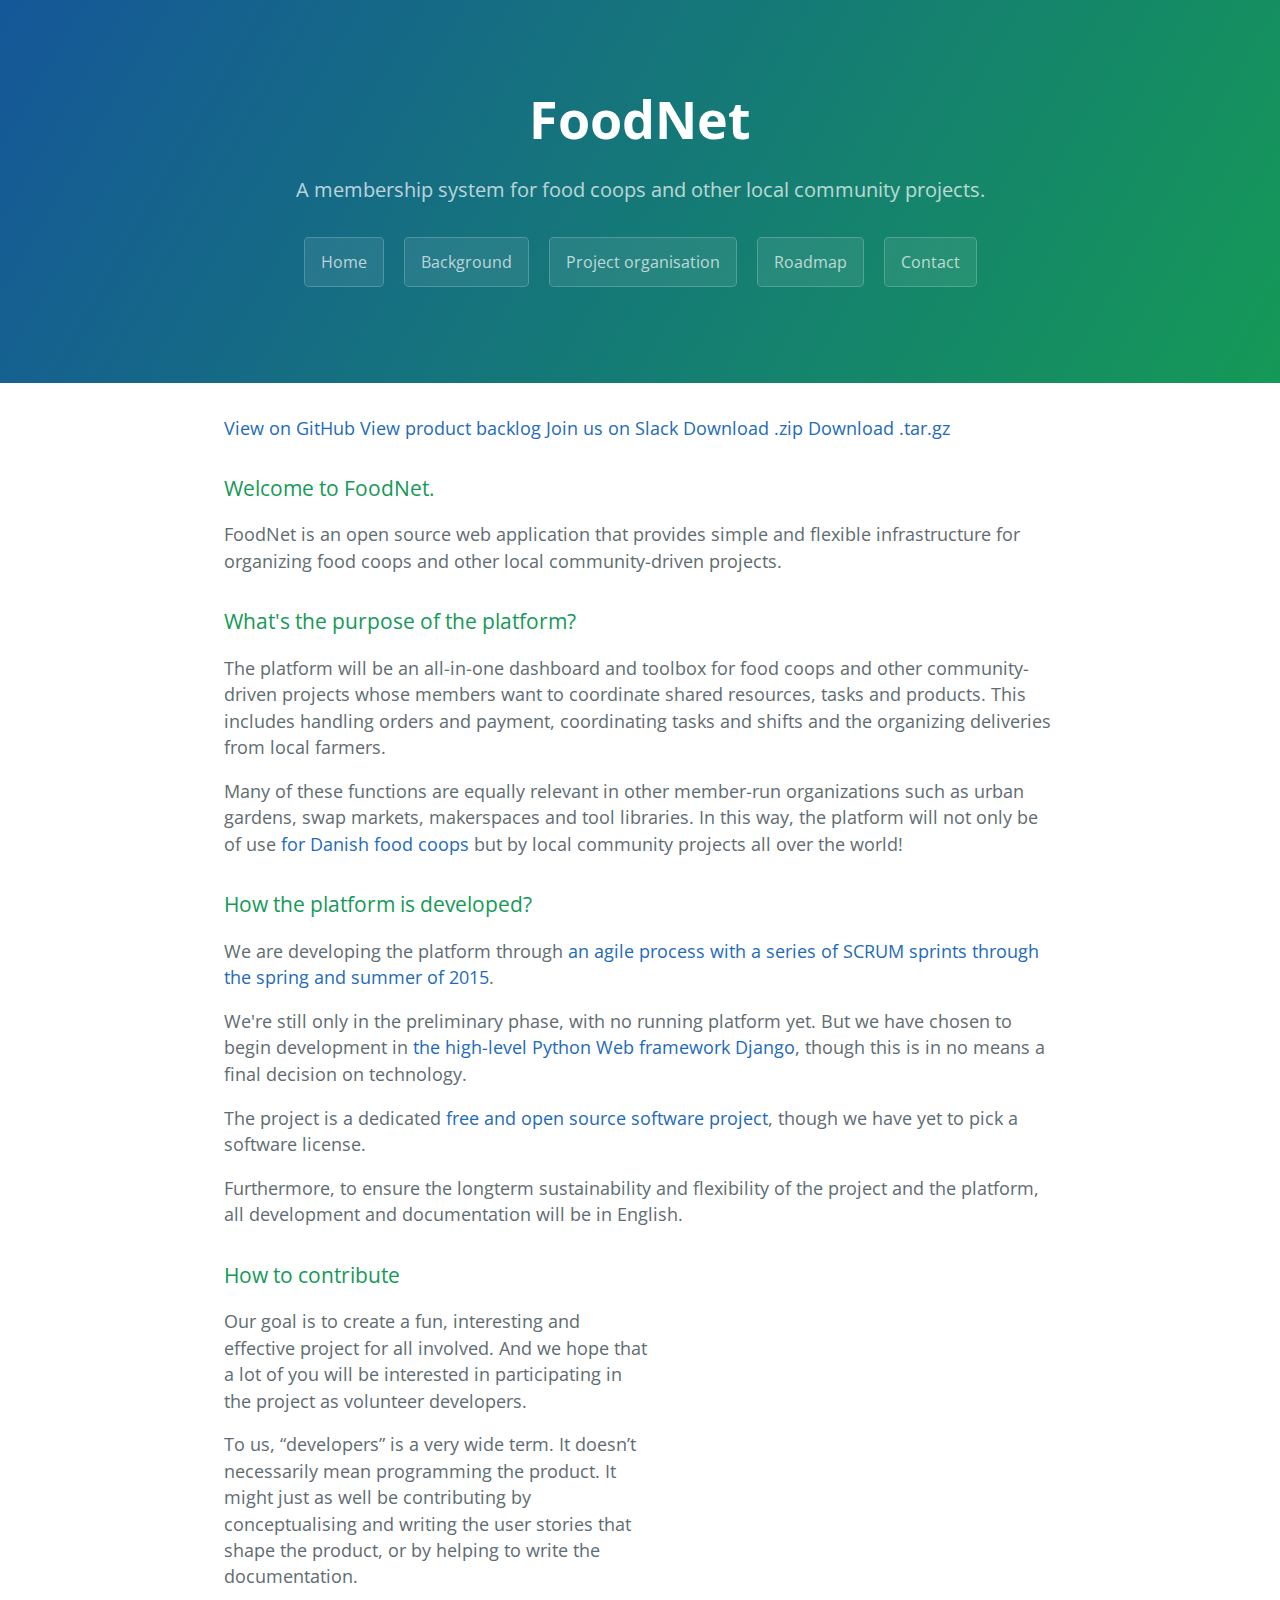
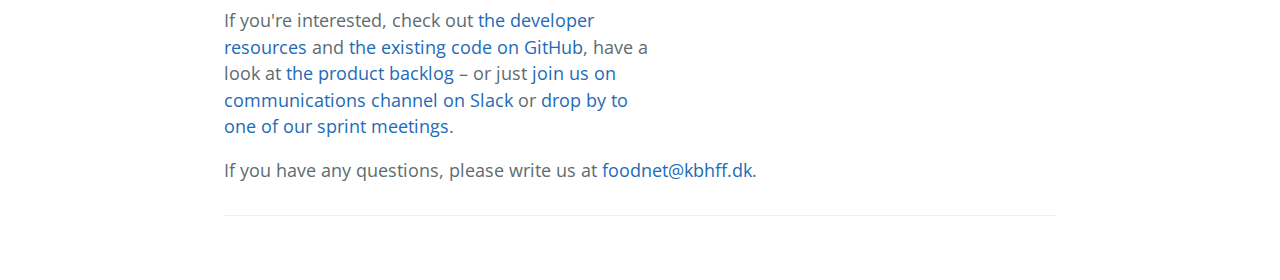
<file: index.html>
<!DOCTYPE html>
<html lang="en-us">
  <head>
    <meta charset="UTF-8">
    <title>FoodNet by kbhff</title>
    <meta name="viewport" content="width=device-width, initial-scale=1">
    <link rel="stylesheet" type="text/css" href="stylesheets/normalize.css" media="screen">
    <link href='http://fonts.googleapis.com/css?family=Open+Sans:400,700' rel='stylesheet' type='text/css'>
    <link rel="stylesheet" type="text/css" href="stylesheets/stylesheet.css" media="screen">
    <link rel="stylesheet" type="text/css" href="stylesheets/github-light.css" media="screen">
  </head>
  <body>
    <section class="page-header">
      <h1 class="project-name">FoodNet</h1>
      <h2 class="project-tagline">A membership system for food coops and other local community projects.</h2>
      <a href="index.html" class="btn">Home</a>
      <a href="background.html" class="btn">Background</a>
      <a href="organisation.html" class="btn">Project organisation</a>
      <a href="roadmap.html" class="btn">Roadmap</a>
      <a href="contact.html" class="btn">Contact</a>
    </section>

    <section class="main-content">
    
    <div class="linkbox">
      <a href="https://github.com/kbhff/foodnet" class="btn-list">View on GitHub</a>
      <a href="https://www.pivotaltracker.com/n/projects/1337462" class="btn-list">View product backlog</a>
      <a href="https://foodnet-slackin.herokuapp.com/" class="btn-list">Join us on Slack</a>
      <a href="https://github.com/kbhff/foodnet/zipball/master" class="btn-list">Download .zip</a>
      <a href="https://github.com/kbhff/foodnet/tarball/master" class="btn-list">Download .tar.gz</a>
      <script async defer src="https://foodnet-slackin.herokuapp.com/slackin.js"></script>
    </div>
    
      <h3>
<a id="welcome-to-foodnet" class="anchor" href="#welcome-to-foodnet" aria-hidden="true"><span class="octicon octicon-link"></span></a>Welcome to FoodNet.</h3>

<p>FoodNet is an open source web application that provides simple and flexible infrastructure for organizing food coops and other local community-driven projects.</p>

<h3>
<a id="whats-the-purpose-of-the-platform" class="anchor" href="#whats-the-purpose-of-the-platform" aria-hidden="true"><span class="octicon octicon-link"></span></a>What's the purpose of the platform?</h3>

<p>The platform will be an all-in-one dashboard and toolbox for food coops and other community-driven projects whose members want to coordinate shared resources, tasks and products. This includes handling orders and payment, coordinating tasks and shifts and the organizing deliveries from local farmers.</p>

<p>Many of these functions are equally relevant in other member-run organizations such as urban gardens, swap markets, makerspaces and tool libraries. In this way, the platform will not only be of use <a href="background.html">for Danish food coops</a> but by local community projects all over the world!</p>

<h3>
<a id="how-the-platform-is-developed" class="anchor" href="#how-the-platform-is-developed" aria-hidden="true"><span class="octicon octicon-link"></span></a>How the platform is developed?</h3>
<p>We are developing the platform through <a href="organisation.html">an agile process with a series of SCRUM sprints through the spring and summer of 2015</a>.</p>

<p>We're still only in the preliminary phase, with no running platform yet. But we have chosen to begin development in <a href="https://www.djangoproject.com/">the high-level Python Web framework Django</a>, though this is in no means a final decision on technology.</p>

<p>The project is a dedicated <a href="http://en.wikipedia.org/wiki/Free_and_open-source_software">free and open source software project</a>, though we have yet to pick a software license.</p>

<p>Furthermore, to ensure the longterm sustainability and flexibility of the project and the platform, all development and documentation will be in English.</p>

<h3>
<a id="how-to-contribute" class="anchor" href="#how-to-contribute" aria-hidden="true"><span class="octicon octicon-link"></span></a>How to contribute</h3>
<div style="float: right; margin-left: 1em;"><div style="float: right; margin-left: 1em;">
<div style="float: right; margin-left: 1em;"><iframe src="https://www.google.com/calendar/embed?title=Upcoming%20FoodNet%20project%20events&amp;showNav=0&amp;showDate=0&amp;showPrint=0&amp;showTabs=0&amp;showCalendars=0&amp;showTz=0&amp;mode=AGENDA&amp;height=400&amp;wkst=2&amp;hl=da&amp;bgcolor=%23FFFFFF&amp;src=foodnet%40kbhff.dk&amp;color=%232952A3&amp;ctz=Europe%2FCopenhagen" style=" border-width:0" width="350" height="400" frameborder="0" scrolling="no"></iframe></div>
</div></div>
<p>Our goal is to create a fun, interesting and effective project for all involved. And we hope that a lot of you will be interested in participating in the project as volunteer developers. </p>

<p>To us, “developers” is a very wide term. It doesn’t necessarily mean programming the product. It might just as well be contributing by conceptualising and writing the user stories that shape the product, or by helping to write the documentation.</p>

<p>If you're interested, check out <a href="organisation.html">the developer resources</a> and <a href="https://github.com/kbhff/foodnet">the existing code on GitHub</a>, have a look at <a href="https://www.pivotaltracker.com/n/projects/1337462">the product backlog</a> – or just <a href="https://foodnet-slackin.herokuapp.com/">join us on communications channel on Slack</a> or <a href="index.html#how-to-contribute">drop by to one of our sprint meetings</a>.</p> 

<p>If you have any questions, please write us at <a href="mailto:foodnet@kbhff.dk">foodnet@kbhff.dk</a>.</p>

      <footer class="site-footer">
      </footer>
        <span class="site-footer-owner"></span>
    </section>





  
  </body>
</html>
</file>
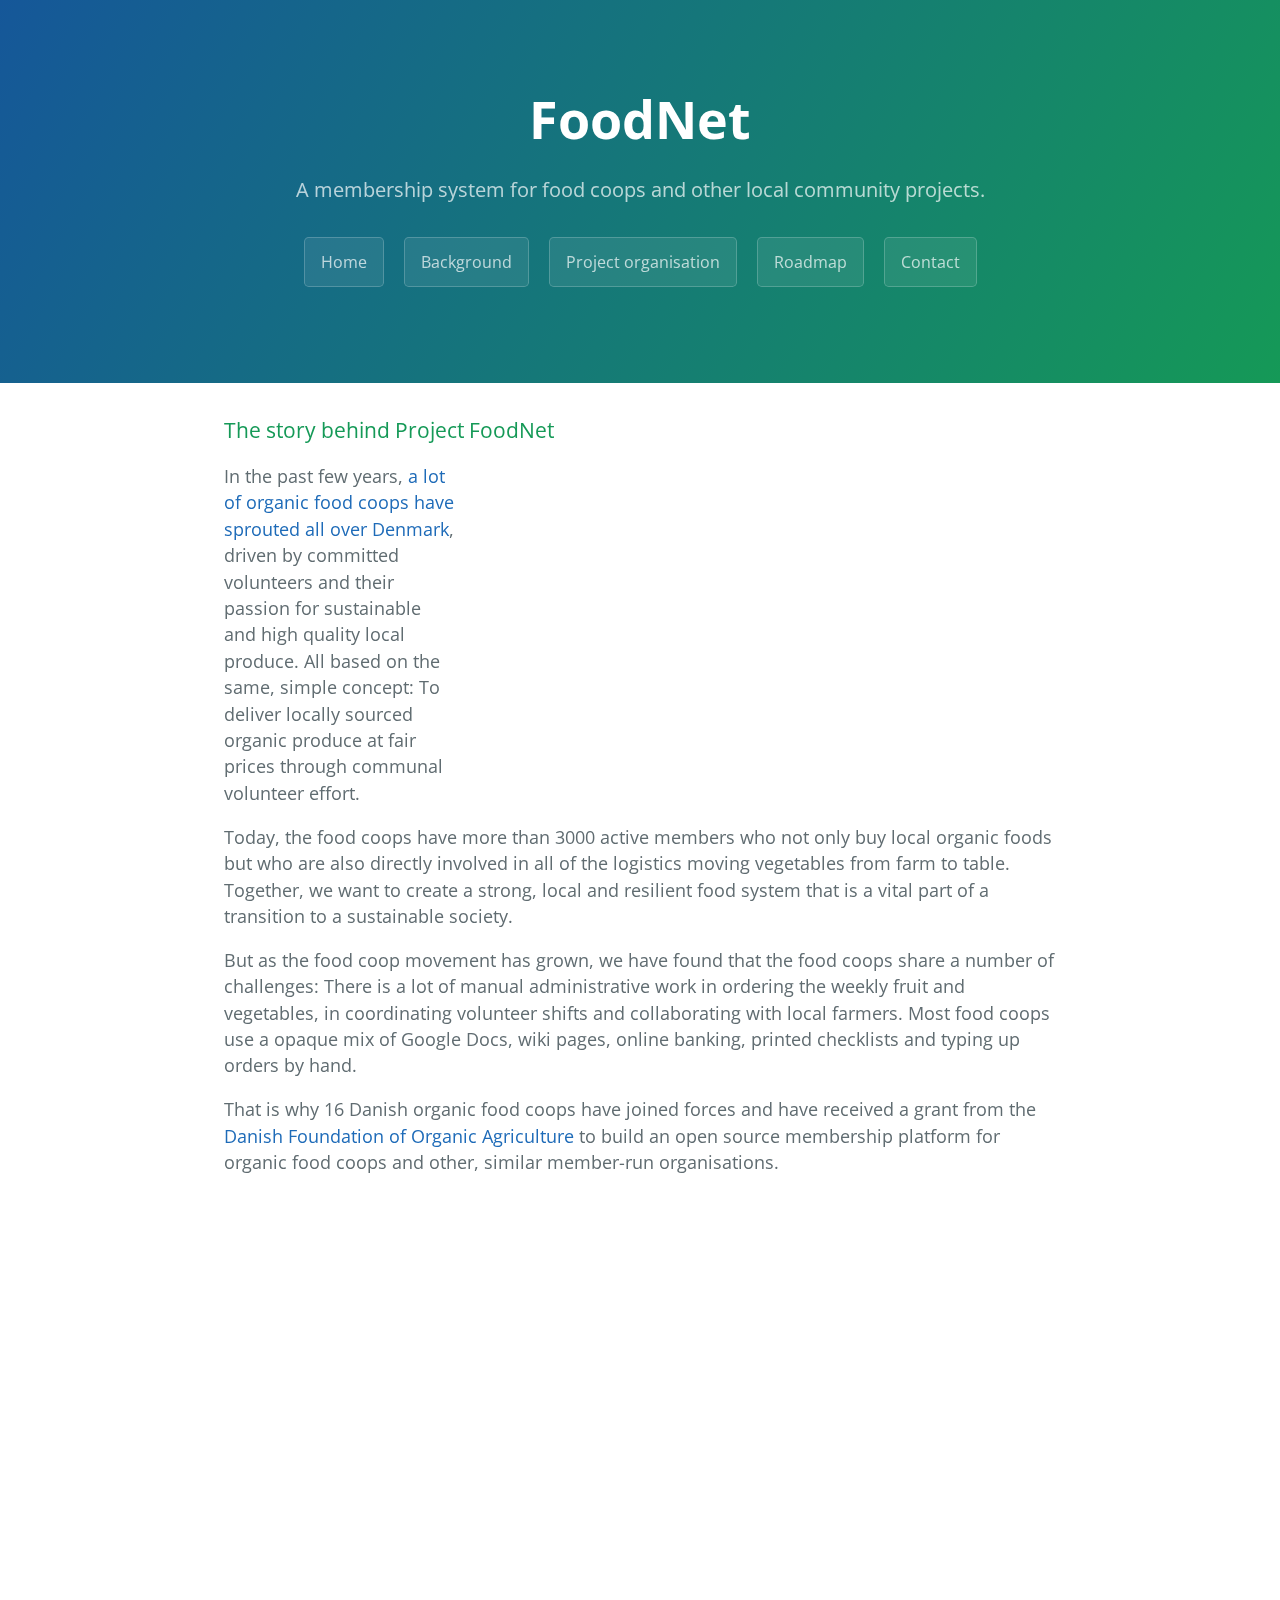
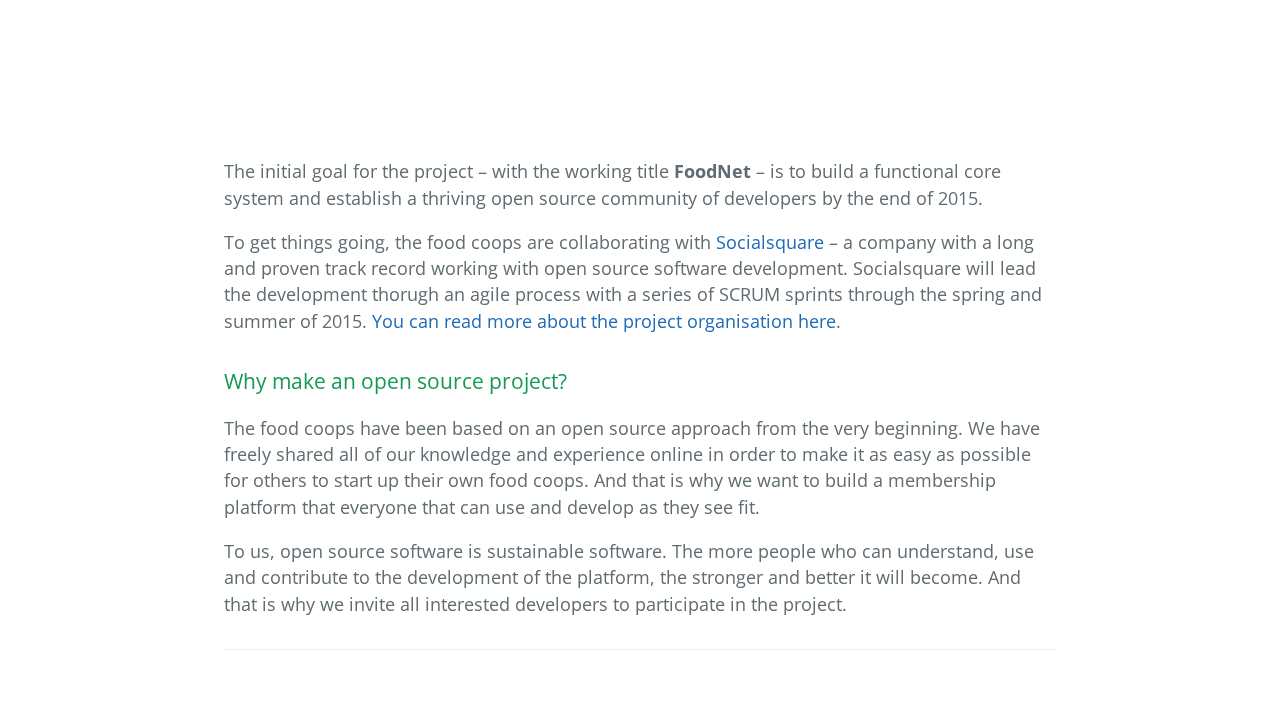
<file: background.html>
<!DOCTYPE html>
<html lang="en-us">
  <head>
    <meta charset="UTF-8">
    <title>FoodNet by kbhff</title>
    <meta name="viewport" content="width=device-width, initial-scale=1">
    <link rel="stylesheet" type="text/css" href="stylesheets/normalize.css" media="screen">
    <link href='http://fonts.googleapis.com/css?family=Open+Sans:400,700' rel='stylesheet' type='text/css'>
    <link rel="stylesheet" type="text/css" href="stylesheets/stylesheet.css" media="screen">
    <link rel="stylesheet" type="text/css" href="stylesheets/github-light.css" media="screen">
  </head>
  <body>
    <section class="page-header">
      <div id="logo">
      </div>
      <h1 class="project-name">FoodNet</h1>
      <h2 class="project-tagline">A membership system for food coops and other local community projects.</h2>
      <a href="index.html" class="btn">Home</a>
      <a href="background.html" class="btn">Background</a>
      <a href="organisation.html" class="btn">Project organisation</a>
      <a href="roadmap.html" class="btn">Roadmap</a>
      <a href="contact.html" class="btn">Contact</a>
    </section>

    <section class="main-content">
        
      <h3>
<a id="welcome-to-foodnet" class="anchor" href="#welcome-to-foodnet" aria-hidden="true"><span class="octicon octicon-link"></span></a>The story behind Project FoodNet</h3>

<iframe src="http://video.denmark.dk/v.ihtml?source=embed&photo%5fid=6940601" width="580" height="326" frameborder="0" border="0" scrolling="no" allowfullscreen="1" mozallowfullscreen="1" webkitallowfullscreen="1" style="float:right; margin:10px;"></iframe>

<p>In the past few years, <a href="http://doeff.dk">a lot of organic food coops have sprouted all over Denmark</a>, driven by committed volunteers and their passion for sustainable and high quality local produce. All based on the same, simple concept: To deliver locally sourced organic produce at fair prices through communal volunteer effort.</p>

<p>Today, the food coops have more than 3000 active members who not only buy local organic foods but who are also directly involved in all of the logistics moving vegetables from farm to table. Together, we want to create a strong, local and resilient food system that is a vital part of a transition to a sustainable society.</p>

<p>But as the food coop movement has grown, we have found that the food coops share a number of challenges: There is a lot of manual administrative work in ordering the weekly fruit and vegetables, in coordinating volunteer shifts and collaborating with local farmers. Most food coops use a opaque mix of Google Docs, wiki pages, online banking, printed checklists and typing up orders by hand.</p>

<p>That is why 16 Danish organic food coops have joined forces and have received a grant from the <a href="http://www.oekologifonden.dk/Forside.aspx">Danish Foundation of Organic Agriculture</a> to build an open source membership platform for organic food coops and other, similar member-run organisations.</p>

<iframe src="https://docs.google.com/presentation/d/1yTnT-8_1WKSW3rvNEtICNjAgLI-Jy3e7J5ouTO3Vkg0/embed?start=false&loop=false&delayms=5000" frameborder="0" width="683" height="541" allowfullscreen="true" mozallowfullscreen="true" webkitallowfullscreen="true"></iframe>

<p>The initial goal for the project – with the working title <b>FoodNet</b> – is to build a functional core system and establish a thriving open source community of developers by the end of 2015.</p>

<p>To get things going, the food coops are collaborating with <a href="http://socialsquare.dk">Socialsquare</a> – a company with a long and proven track record working with open source software development. Socialsquare will lead the development thorugh an agile process with a series of SCRUM sprints through the spring and summer of 2015. <A HREF="organisation.html">You can read more about the project organisation here</A>.</p>

<h3><a id="welcome-to-foodnet" class="anchor" href="#welcome-to-foodnet" aria-hidden="true"><span class="octicon octicon-link"></span></a>Why make an open source project?</h3>
<P>The food coops have been based on an open source approach from the very beginning. We have freely shared all of our knowledge and experience online in order to make it as easy as possible for others to start up their own food coops. And that is why we want to build a membership platform that everyone that can use and develop as they see fit.</p>

<p>To us, open source software is sustainable software. The more people who can understand, use and contribute to the development of the platform, the stronger and better it will become. And that is why we invite all interested developers to participate in the project.</p>

      <footer class="site-footer">
      </footer>
        <span class="site-footer-owner"></span>
    </section>





  
  </body>
</html>
</file>
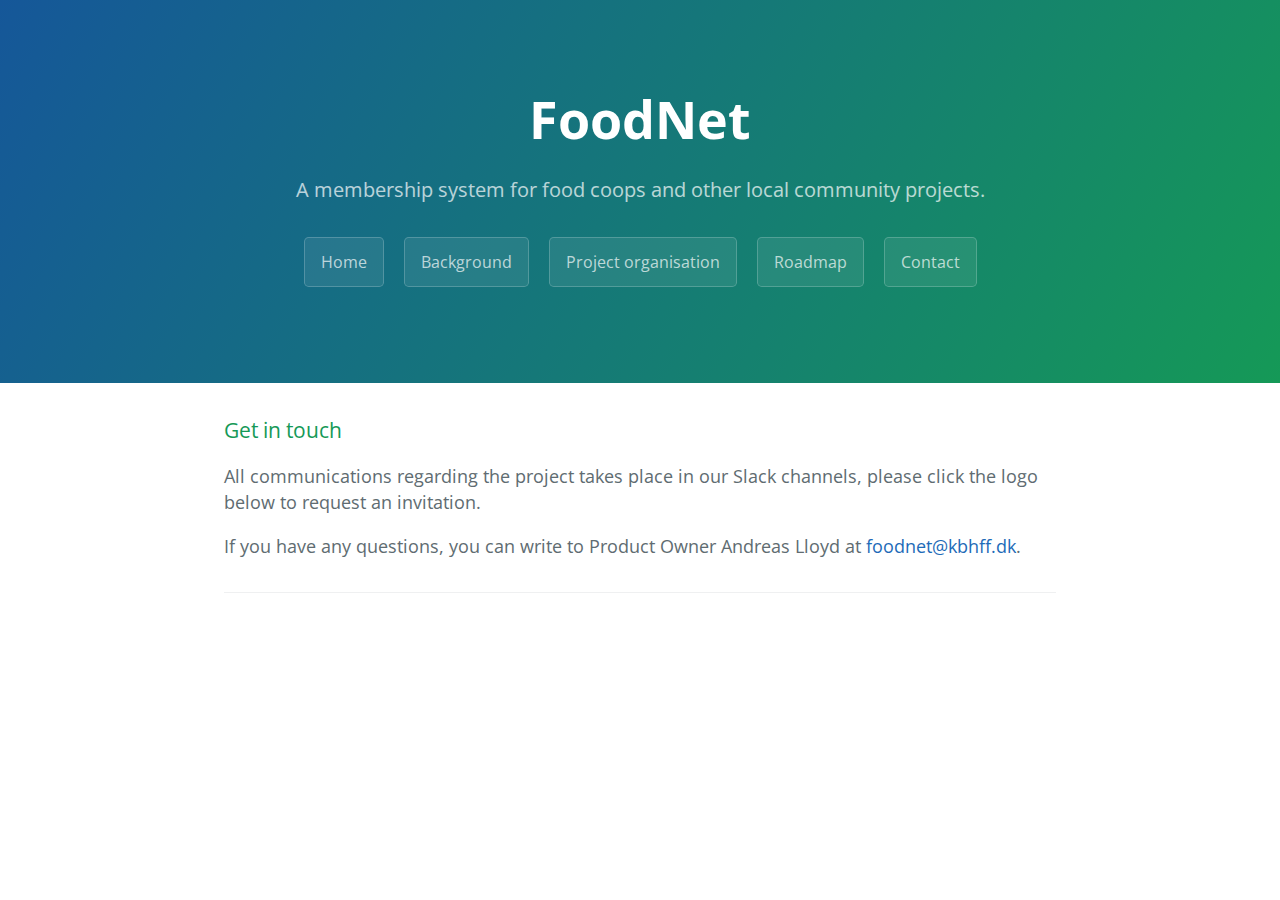
<file: contact.html>
<!DOCTYPE html>
<html lang="en-us">
  <head>
    <meta charset="UTF-8">
    <title>FoodNet by kbhff</title>
    <meta name="viewport" content="width=device-width, initial-scale=1">
    <link rel="stylesheet" type="text/css" href="stylesheets/normalize.css" media="screen">
    <link href='http://fonts.googleapis.com/css?family=Open+Sans:400,700' rel='stylesheet' type='text/css'>
    <link rel="stylesheet" type="text/css" href="stylesheets/stylesheet.css" media="screen">
    <link rel="stylesheet" type="text/css" href="stylesheets/github-light.css" media="screen">
  </head>
  <body>
    <section class="page-header">
      <div id="logo">
      </div>
      <h1 class="project-name">FoodNet</h1>
      <h2 class="project-tagline">A membership system for food coops and other local community projects.</h2>
      <a href="index.html" class="btn">Home</a>
      <a href="background.html" class="btn">Background</a>
      <a href="organisation.html" class="btn">Project organisation</a>
      <a href="roadmap.html" class="btn">Roadmap</a>
      <a href="contact.html" class="btn">Contact</a>
    </section>

    <section class="main-content">
        
      <h3>
<a id="welcome-to-foodnet" class="anchor" href="#welcome-to-foodnet" aria-hidden="true"><span class="octicon octicon-link"></span></a>Get in touch</h3>

<p>All communications regarding the project takes place in our Slack channels, please click the logo below to request an invitation.</p>

<p><script async defer src="https://foodnet-slackin.herokuapp.com/slackin.js?large"></script></p>

<p>If you have any questions, you can write to Product Owner Andreas Lloyd at <a href="mailto:foodnet@kbhff.dk">foodnet@kbhff.dk</a>.</p>

      <footer class="site-footer">
        <span class="site-footer-owner"></span>
    </footer>

    </section>





  
  </body>
</html>
</file>
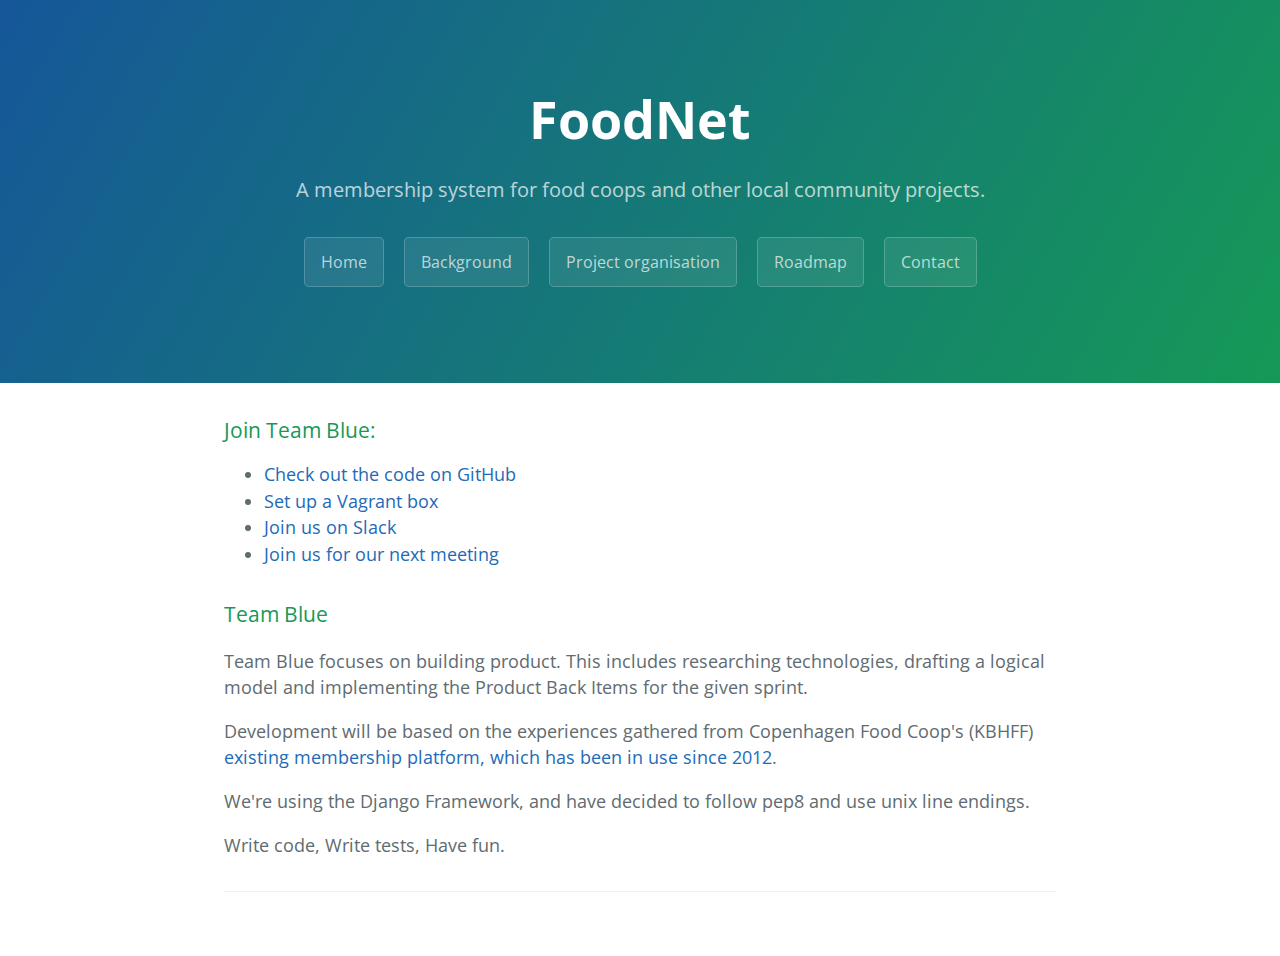
<file: teamblue.html>
<!DOCTYPE html>
<html lang="en-us">
  <head>
    <meta charset="UTF-8">
    <title>FoodNet by kbhff</title>
    <meta name="viewport" content="width=device-width, initial-scale=1">
    <link rel="stylesheet" type="text/css" href="stylesheets/normalize.css" media="screen">
    <link href='http://fonts.googleapis.com/css?family=Open+Sans:400,700' rel='stylesheet' type='text/css'>
    <link rel="stylesheet" type="text/css" href="stylesheets/stylesheet.css" media="screen">
    <link rel="stylesheet" type="text/css" href="stylesheets/github-light.css" media="screen">
  </head>
  <body>
    <section class="page-header">
      <div id="logo">
      </div>
      <h1 class="project-name">FoodNet</h1>
      <h2 class="project-tagline">A membership system for food coops and other local community projects.</h2>
      <a href="index.html" class="btn">Home</a>
      <a href="background.html" class="btn">Background</a>
      <a href="organisation.html" class="btn">Project organisation</a>
      <a href="roadmap.html" class="btn">Roadmap</a>
      <a href="contact.html" class="btn">Contact</a>
    </section>

    <section class="main-content">

    <div class="linkbox">
<h3>Join Team Blue:</h3>
<ul>
<li><a href="https://github.com/kbhff/foodnet">Check out the code on GitHub</a></li>
<li><a href="https://github.com/kbhff/foodnet#how-to-get-started">Set up a Vagrant box</a></li>
<li><a href="https://foodnet.slack.com/messages/teamblue">Join us on Slack</a></li>
<li><a href="index.html#how-to-contribute">Join us for our next meeting</a></li>
</ul>
    </div>    

      <h3>
<a id="welcome-to-foodnet" class="anchor" href="#welcome-to-foodnet" aria-hidden="true"><span class="octicon octicon-link"></span></a>Team Blue</h3>

<p>Team Blue</span> focuses on building product. This includes researching technologies, drafting a logical model and implementing the Product Back Items for the given sprint.</p>

<p>Development will be based on the experiences gathered from Copenhagen Food Coop's (KBHFF) <a href="https://github.com/kbhff/membersystem">existing membership platform, which has been in use since 2012</a>.</p>

<p>We're using the Django Framework, and have decided to follow pep8 and use unix line endings.</p>

<p>Write code, Write tests, Have fun.</p>


      <footer class="site-footer">
        <span class="site-footer-owner"></span>
    </footer>

    </section>





  
  </body>
</html>
</file>
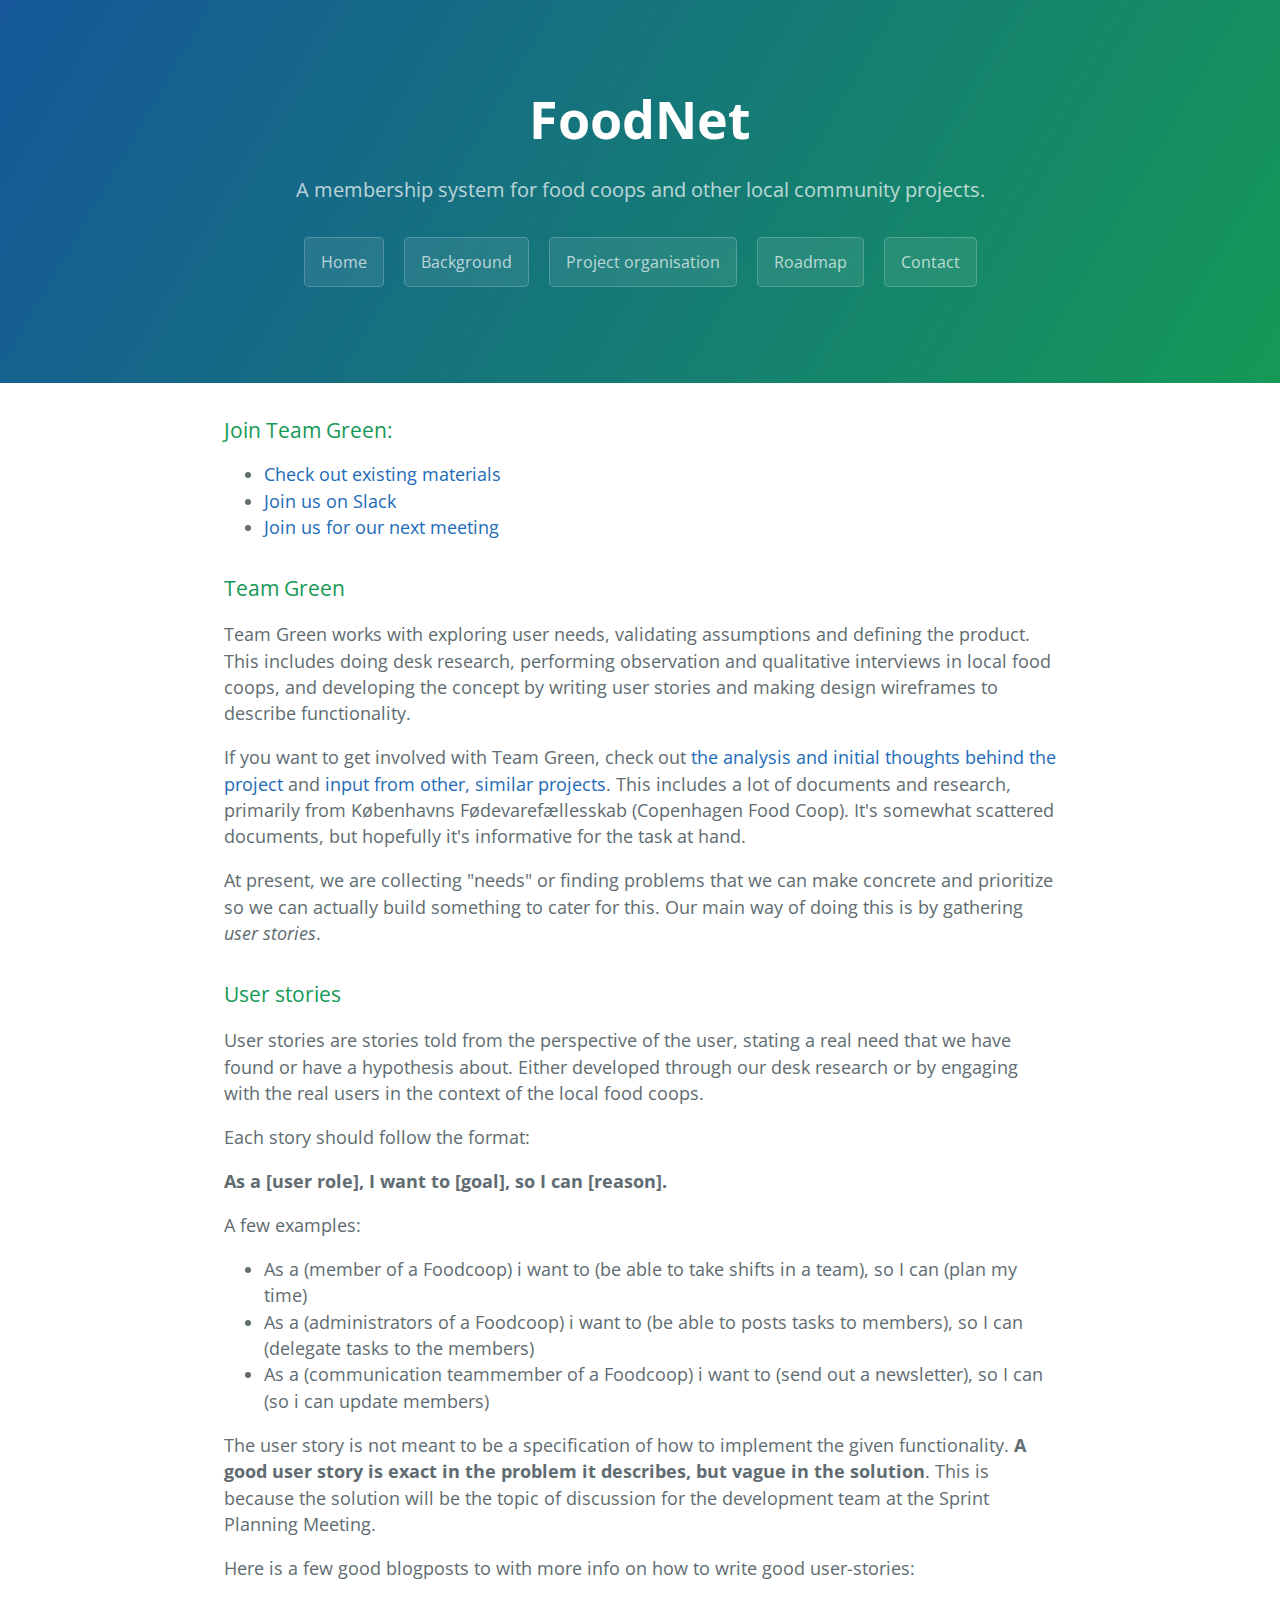
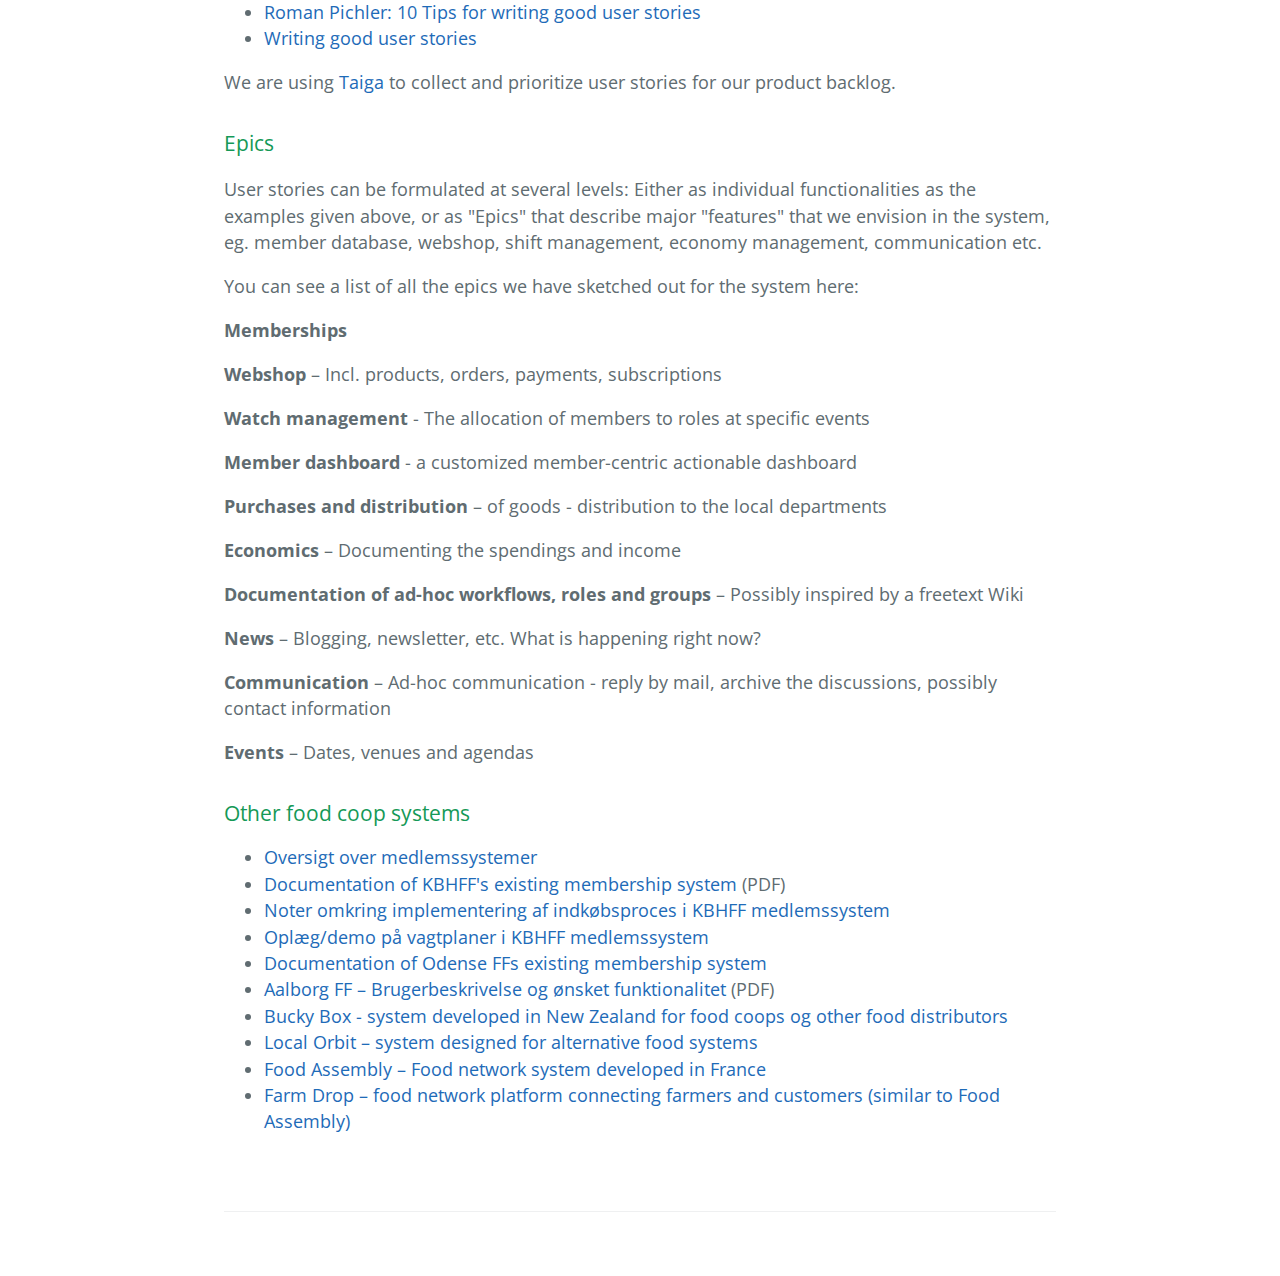
<file: teamgreen.html>
<!DOCTYPE html>
<html lang="en-us">
  <head>
    <meta charset="UTF-8">
    <title>FoodNet by kbhff</title>
    <meta name="viewport" content="width=device-width, initial-scale=1">
    <link rel="stylesheet" type="text/css" href="stylesheets/normalize.css" media="screen">
    <link href='http://fonts.googleapis.com/css?family=Open+Sans:400,700' rel='stylesheet' type='text/css'>
    <link rel="stylesheet" type="text/css" href="stylesheets/stylesheet.css" media="screen">
    <link rel="stylesheet" type="text/css" href="stylesheets/github-light.css" media="screen">
  </head>
  <body>
    <section class="page-header">
      <div id="logo">
      </div>
      <h1 class="project-name">FoodNet</h1>
      <h2 class="project-tagline">A membership system for food coops and other local community projects.</h2>
      <a href="index.html" class="btn">Home</a>
      <a href="background.html" class="btn">Background</a>
      <a href="organisation.html" class="btn">Project organisation</a>
      <a href="roadmap.html" class="btn">Roadmap</a>
      <a href="contact.html" class="btn">Contact</a>
    </section>

    <section class="main-content">

    <div class="linkbox">
<h3>Join Team Green:</h3>
<ul>
<li><a href="https://drive.google.com/open?id=0B2rlbm-JCAX3ZHh5YTR0M2N2QmM&authuser=0">Check out existing materials</a></li>
<li><a href="https://foodnet.slack.com/messages/teamgreen">Join us on Slack</a></li>
<li><a href="index.html#how-to-contribute">Join us for our next meeting</a></li>
</ul>
    </div>    

      <h3>
<a id="welcome-to-foodnet" class="anchor" href="#welcome-to-foodnet" aria-hidden="true"><span class="octicon octicon-link"></span></a>Team Green</h3>

<p>Team Green</span> works with exploring user needs, validating assumptions and defining the product. This includes doing desk research, performing observation and qualitative interviews in local food coops, and developing the concept by writing user stories and making design wireframes to describe functionality.</p> 

<p>If you want to get involved with Team Green, check out <a href="https://drive.google.com/open?id=0B2rlbm-JCAX3ZHh5YTR0M2N2QmM&authuser=0">the analysis and initial thoughts behind the project</a> and <a href="teamgreen.html#other-systems">input from other, similar projects</a>. This includes a lot of documents and research, primarily from Københavns Fødevarefællesskab (Copenhagen Food Coop). It's somewhat scattered documents, but hopefully it's informative for the task at hand.</p>

<p>At present, we are collecting "needs" or finding problems that we can make concrete and prioritize so we can actually build something to cater for this. Our main way of doing this is by gathering <em>user stories</em>. 

<h3>User stories</h3>
<p>User stories are stories told from the perspective of the user, stating a real need that we have found or have a hypothesis about. Either developed through our desk research or by engaging with the real users in the context of the local food coops.</p>

<p>Each story should follow the format:</p>

<p><b>As a [user role], I want to [goal], so I can [reason].</b></p>

<p>A few examples:</p>
<ul>
<li>As a (member of a Foodcoop) i want to (be able to take shifts in a team), so I can (plan my time)</li>
<li>As a (administrators of a Foodcoop) i want to (be able to posts tasks to members), so I can (delegate tasks to the members)</li>
<li>As a (communication teammember of a Foodcoop) i want to (send out a newsletter), so I can (so i can update members)</li>
</ul>

<p>The user story is not meant to be a specification of how to implement the given functionality. <b>A good user story is exact in the problem it describes, but vague in the solution</b>. This is because the solution will be the topic of discussion for the development team at the Sprint Planning Meeting.</p>

<p>Here is a few good blogposts to with more info on how to write good user-stories:</p>
<ul>
<li><a href="http://www.romanpichler.com/blog/10-tips-writing-good-user-stories/">Roman Pichler: 10 Tips for writing good user stories</a></li>
<li><a href="http://www.allaboutagile.com/writing-good-user-stories/">Writing good user stories</a></li>
</ul>

<p>We are using <a href="http://taiga.socialsquare.dk/project/foodnet">Taiga</a> to collect and prioritize user stories for our product backlog.</p>

<h3>Epics</h3>
<p>User stories can be formulated at several levels: Either as individual functionalities as the examples given above, or as "Epics" that describe major "features" that we envision in the system, eg. member database, webshop, shift management, economy management, communication etc.</p>

<p>You can see a list of all the epics we have sketched out for the system here:</p>

<p><b>Memberships</b></p>

<p><b>Webshop</b> – Incl. products, orders, payments, subscriptions</p>

<p><b>Watch management</b> - The allocation of members to roles at specific events</p>

<p><b>Member dashboard</b> - a customized member-centric actionable dashboard</p>

<p><b>Purchases and distribution</b> – of goods - distribution to the local departments</p>

<p><b>Economics</b> – Documenting the spendings and income</p>

<p><b>Documentation of ad-hoc workflows, roles and groups</b> – Possibly inspired by a freetext Wiki</p>

<p><b>News</b> – Blogging, newsletter, etc. What is happening right now?</p>

<p><b>Communication</b> – Ad-hoc communication - reply by mail, archive the discussions, possibly contact information</p>

<p><b>Events</b> – Dates, venues and agendas</p>

      <h3>
<a id="other-systems" class="anchor" href="#other-systems" aria-hidden="true"><span class="octicon octicon-link"></span></a>Other food coop systems</h3>

 <ul>
 <li><a class="wiki_link" href="/Oversigt+over+medlemssystemer">Oversigt over medlemssystemer</a></li>
 <li><a href="http://kbhff.wikispaces.com/file/view/KBHFF%20Membersystem.pdf/515137710/KBHFF%20Membersystem.pdf" onclick="ws.common.trackFileLink('http://kbhff.wikispaces.com/file/view/KBHFF%20Membersystem.pdf/515137710/KBHFF%20Membersystem.pdf');">Documentation of KBHFF's existing membership system</a> (PDF)</li>
 <li><a class="wiki_link_ext" href="https://www.dropbox.com/s/btrwajidkpo756p/kbhff_indk%C3%B8b_it_01.pdf" rel="nofollow">Noter omkring implementering af indkøbsproces i KBHFF medlemssystem</a></li>
 <li><a class="wiki_link_ext" href="https://medlem.kbhff.dk/vagter/definer/2" rel="nofollow">Oplæg/demo på vagtplaner i KBHFF medlemssystem</a></li>
 <li><a class="wiki_link_ext" href="http://kentgottschalk.github.io%20" rel="nofollow">Documentation of Odense FFs existing membership system</a></li>
 <li><a class="wiki_link_ext" href="https://docs.google.com/a/kbhff.dk/file/d/0B7VWs7NfqmMwa0QtVktTcHJfa1E/" rel="nofollow">Aalborg FF – </a><a class="wiki_link_ext" href="https://docs.google.com/a/kbhff.dk/file/d/0B7VWs7NfqmMwa0QtVktTcHJfa1E/" rel="nofollow">Brugerbeskrivelse og ønsket funktionalitet</a> (PDF)</li>
 <li><a class="wiki_link_ext" href="http://www.buckybox.com/" rel="nofollow">Bucky Box - system developed in New Zealand for food coops og other food distributors</a></li>
 <li><a class="wiki_link_ext" href="http://localorbit.com" rel="nofollow">Local Orbit – system designed for alternative food systems</a></li>
 <li><a class="wiki_link_ext" href="https://thefoodassembly.com/en" rel="nofollow">Food Assembly – Food network system developed in France</a></li>
 <li><a class="wiki_link_ext" href="https://www.farmdrop.co.uk" rel="nofollow">Farm Drop – food network platform connecting farmers and customers (similar to Food Assembly)</a></li>
 </ul><br />

      <footer class="site-footer">
        <span class="site-footer-owner"></span>
    </footer>

    </section>





  
  </body>
</html>
</file>
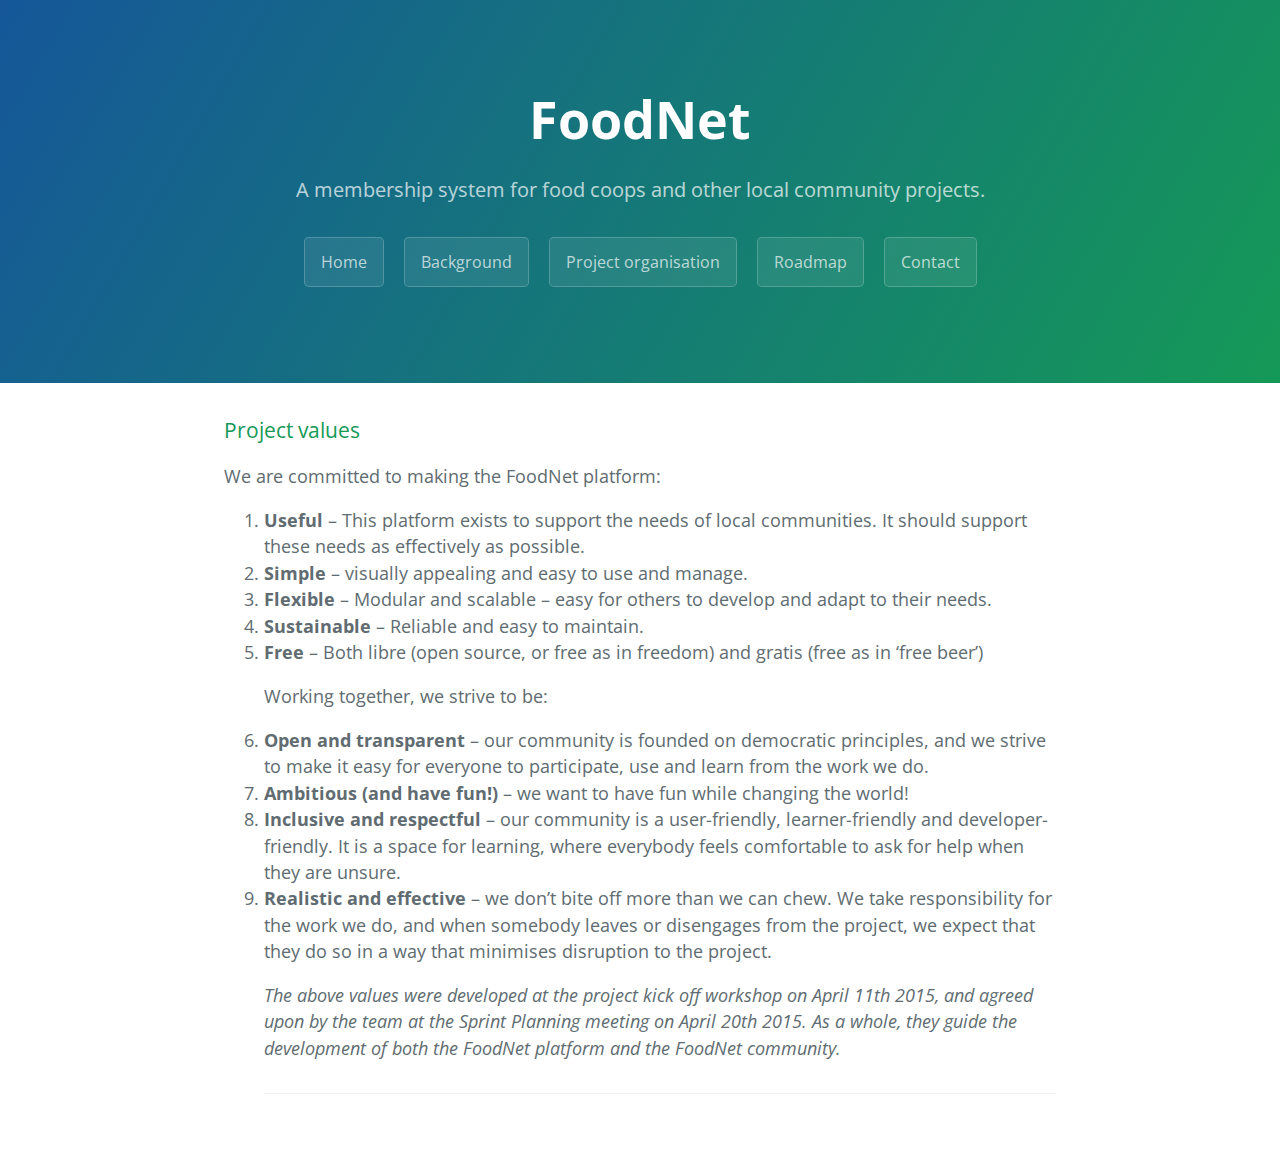
<file: values.html>
<!DOCTYPE html>
<html lang="en-us">
  <head>
    <meta charset="UTF-8">
    <title>FoodNet by kbhff</title>
    <meta name="viewport" content="width=device-width, initial-scale=1">
    <link rel="stylesheet" type="text/css" href="stylesheets/normalize.css" media="screen">
    <link href='http://fonts.googleapis.com/css?family=Open+Sans:400,700' rel='stylesheet' type='text/css'>
    <link rel="stylesheet" type="text/css" href="stylesheets/stylesheet.css" media="screen">
    <link rel="stylesheet" type="text/css" href="stylesheets/github-light.css" media="screen">
  </head>
  <body>
    <section class="page-header">
      <div id="logo">
      </div>
      <h1 class="project-name">FoodNet</h1>
      <h2 class="project-tagline">A membership system for food coops and other local community projects.</h2>
      <a href="index.html" class="btn">Home</a>
      <a href="background.html" class="btn">Background</a>
      <a href="organisation.html" class="btn">Project organisation</a>
      <a href="roadmap.html" class="btn">Roadmap</a>
      <a href="contact.html" class="btn">Contact</a>
    </section>

    <section class="main-content">
    
      <h3>
<a id="welcome-to-foodnet" class="anchor" href="#welcome-to-foodnet" aria-hidden="true"><span class="octicon octicon-link"></span></a>Project values</h3>

<p>We are committed to making the FoodNet platform:</p>

<ol>
<li><b>Useful</b> – This platform exists to support the needs of local communities. It should support these needs as effectively as possible.</li>

<li><b>Simple</b> – visually appealing and easy to use and manage.</li>

<li><b>Flexible</b> – Modular and scalable – easy for others to develop and adapt to their needs.</li>

<li><b>Sustainable</b> – Reliable and easy to maintain.</li>

<li><b>Free</b> – Both libre (open source, or free as in freedom) and gratis (free as in ‘free beer’)</li>

<p>Working together, we strive to be:</p>

<li><b>Open and transparent</b> – our community is founded on democratic principles, and we strive to make it easy for everyone to participate, use and learn from the work we do.</li>

<li><b>Ambitious (and have fun!)</b> – we want to have fun while changing the world!</li>

<li><b>Inclusive and respectful</b> – our community is a user-friendly, learner-friendly and developer-friendly. It is a space for learning, where everybody feels comfortable to ask for help when they are unsure.</li>

<li><b>Realistic and effective</b> – we don’t bite off more than we can chew. We take responsibility for the work we do, and when somebody leaves or disengages from the project, we expect that they do so in a way that minimises disruption to the project.</li>

<p><em>The above values were developed at the project kick off workshop on April 11th 2015, and agreed upon by the team at the Sprint Planning meeting on April 20th 2015. As a whole, they guide the development of both the FoodNet platform and the FoodNet community.</em></p> 
      
      <footer class="site-footer">
        <span class="site-footer-owner"></span>
    </footer>

    </section>





  
  </body>
</html>
</file>
<file: stylesheets/stylesheet.css>
* {
  box-sizing: border-box; }

body {
  padding: 0;
  margin: 0;
  font-family: "Open Sans", "Helvetica Neue", Helvetica, Arial, sans-serif;
  font-size: 16px;
  line-height: 1.5;
  color: #606c71; }

a {
  color: #1e6bb8;
  text-decoration: none; }
  a:hover {
    text-decoration: underline; }

.btn {
  display: inline-block;
  margin-bottom: 1rem;
  color: rgba(255, 255, 255, 0.7);
  background-color: rgba(255, 255, 255, 0.08);
  border-color: rgba(255, 255, 255, 0.2);
  border-style: solid;
  border-width: 1px;
  border-radius: 0.3rem;
  transition: color 0.2s, background-color 0.2s, border-color 0.2s; }
  .btn + .btn {
    margin-left: 1rem; }

.btn:hover {
  color: rgba(255, 255, 255, 0.8);
  text-decoration: none;
  background-color: rgba(255, 255, 255, 0.2);
  border-color: rgba(255, 255, 255, 0.3); }

@media screen and (min-width: 64em) {
  .btn {
    padding: 0.75rem 1rem; } }

@media screen and (min-width: 42em) and (max-width: 64em) {
  .btn {
    padding: 0.6rem 0.9rem;
    font-size: 0.9rem; } }

@media screen and (max-width: 42em) {
  .btn {
    display: block;
    width: 100%;
    padding: 0.75rem;
    font-size: 0.9rem; }
    .btn + .btn {
      margin-top: 1rem;
      margin-left: 0; } }

.page-header {
  color: #fff;
  text-align: center;
  background-color: #159957;
  background-image: linear-gradient(120deg, #155799, #159957); }

@media screen and (min-width: 64em) {
  .page-header {
    padding: 5rem 6rem; } }

@media screen and (min-width: 42em) and (max-width: 64em) {
  .page-header {
    padding: 3rem 4rem; } }

@media screen and (max-width: 42em) {
  .page-header {
    padding: 2rem 1rem; } }

.project-name {
  margin-top: 0;
  margin-bottom: 0.1rem; }

@media screen and (min-width: 64em) {
  .project-name {
    font-size: 3.25rem; } }

@media screen and (min-width: 42em) and (max-width: 64em) {
  .project-name {
    font-size: 2.25rem; } }

@media screen and (max-width: 42em) {
  .project-name {
    font-size: 1.75rem; } }

.project-tagline {
  margin-bottom: 2rem;
  font-weight: normal;
  opacity: 0.7; }

@media screen and (min-width: 64em) {
  .project-tagline {
    font-size: 1.25rem; } }

@media screen and (min-width: 42em) and (max-width: 64em) {
  .project-tagline {
    font-size: 1.15rem; } }

@media screen and (max-width: 42em) {
  .project-tagline {
    font-size: 1rem; } }

.main-content :first-child {
  margin-top: 0; }
.main-content img {
  max-width: 100%; }
.main-content h1, .main-content h2, .main-content h3, .main-content h4, .main-content h5, .main-content h6 {
  margin-top: 2rem;
  margin-bottom: 1rem;
  font-weight: normal;
  color: #159957; }
.main-content p {
  margin-bottom: 1em; }
.main-content code {
  padding: 2px 4px;
  font-family: Consolas, "Liberation Mono", Menlo, Courier, monospace;
  font-size: 0.9rem;
  color: #383e41;
  background-color: #f3f6fa;
  border-radius: 0.3rem; }
.main-content pre {
  padding: 0.8rem;
  margin-top: 0;
  margin-bottom: 1rem;
  font: 1rem Consolas, "Liberation Mono", Menlo, Courier, monospace;
  color: #567482;
  word-wrap: normal;
  background-color: #f3f6fa;
  border: solid 1px #dce6f0;
  border-radius: 0.3rem; }
  .main-content pre > code {
    padding: 0;
    margin: 0;
    font-size: 0.9rem;
    color: #567482;
    word-break: normal;
    white-space: pre;
    background: transparent;
    border: 0; }
.main-content .highlight {
  margin-bottom: 1rem; }
  .main-content .highlight pre {
    margin-bottom: 0;
    word-break: normal; }
.main-content .highlight pre, .main-content pre {
  padding: 0.8rem;
  overflow: auto;
  font-size: 0.9rem;
  line-height: 1.45;
  border-radius: 0.3rem; }
.main-content pre code, .main-content pre tt {
  display: inline;
  max-width: initial;
  padding: 0;
  margin: 0;
  overflow: initial;
  line-height: inherit;
  word-wrap: normal;
  background-color: transparent;
  border: 0; }
  .main-content pre code:before, .main-content pre code:after, .main-content pre tt:before, .main-content pre tt:after {
    content: normal; }
.main-content ul, .main-content ol {
  margin-top: 0; }
.main-content blockquote {
  padding: 0 1rem;
  margin-left: 0;
  color: #819198;
  border-left: 0.3rem solid #dce6f0; }
  .main-content blockquote > :first-child {
    margin-top: 0; }
  .main-content blockquote > :last-child {
    margin-bottom: 0; }
.main-content table {
  display: block;
  width: 100%;
  overflow: auto;
  word-break: normal;
  word-break: keep-all; }
  .main-content table th {
    font-weight: bold; }
  .main-content table th, .main-content table td {
    padding: 0.5rem 1rem;
    border: 1px solid #e9ebec; }
.main-content dl {
  padding: 0; }
  .main-content dl dt {
    padding: 0;
    margin-top: 1rem;
    font-size: 1rem;
    font-weight: bold; }
  .main-content dl dd {
    padding: 0;
    margin-bottom: 1rem; }
.main-content hr {
  height: 2px;
  padding: 0;
  margin: 1rem 0;
  background-color: #eff0f1;
  border: 0; }

@media screen and (min-width: 64em) {
  .main-content {
    max-width: 64rem;
    padding: 2rem 6rem;
    margin: 0 auto;
    font-size: 1.1rem; } }

@media screen and (min-width: 42em) and (max-width: 64em) {
  .main-content {
    padding: 2rem 4rem;
    font-size: 1.1rem; } }

@media screen and (max-width: 42em) {
  .main-content {
    padding: 2rem 1rem;
    font-size: 1rem; } }

.site-footer {
  padding-top: 2rem;
  margin-top: 2rem;
  border-top: solid 1px #eff0f1; }

.site-footer-owner {
  display: block;
  font-weight: bold; }

.site-footer-credits {
  color: #819198; }

@media screen and (min-width: 64em) {
  .site-footer {
    font-size: 1rem; } }

@media screen and (min-width: 42em) and (max-width: 64em) {
  .site-footer {
    font-size: 1rem; } }

@media screen and (max-width: 42em) {
  .site-footer {
    font-size: 0.9rem; } }
</file>
<file: stylesheets/github-light.css>
/*
   Copyright 2014 GitHub Inc.

   Licensed under the Apache License, Version 2.0 (the "License");
   you may not use this file except in compliance with the License.
   You may obtain a copy of the License at

       http://www.apache.org/licenses/LICENSE-2.0

   Unless required by applicable law or agreed to in writing, software
   distributed under the License is distributed on an "AS IS" BASIS,
   WITHOUT WARRANTIES OR CONDITIONS OF ANY KIND, either express or implied.
   See the License for the specific language governing permissions and
   limitations under the License.

*/

.pl-c /* comment */ {
  color: #969896;
}

.pl-c1      /* constant, markup.raw, meta.diff.header, meta.module-reference, meta.property-name, support, support.constant, support.variable, variable.other.constant */,
.pl-s .pl-v /* string variable */ {
  color: #0086b3;
}

.pl-e  /* entity */,
.pl-en /* entity.name */ {
  color: #795da3;
}

.pl-s .pl-s1 /* string source */,
.pl-smi      /* storage.modifier.import, storage.modifier.package, storage.type.java, variable.other, variable.parameter.function */ {
  color: #333;
}

.pl-ent /* entity.name.tag */ {
  color: #63a35c;
}

.pl-k /* keyword, storage, storage.type */ {
  color: #a71d5d;
}

.pl-pds              /* punctuation.definition.string, string.regexp.character-class */,
.pl-s                /* string */,
.pl-s .pl-pse .pl-s1 /* string punctuation.section.embedded source */,
.pl-sr               /* string.regexp */,
.pl-sr .pl-cce       /* string.regexp constant.character.escape */,
.pl-sr .pl-sra       /* string.regexp string.regexp.arbitrary-repitition */,
.pl-sr .pl-sre       /* string.regexp source.ruby.embedded */ {
  color: #183691;
}

.pl-v /* variable */ {
  color: #ed6a43;
}

.pl-id /* invalid.deprecated */ {
  color: #b52a1d;
}

.pl-ii /* invalid.illegal */ {
  background-color: #b52a1d;
  color: #f8f8f8;
}

.pl-sr .pl-cce /* string.regexp constant.character.escape */ {
  color: #63a35c;
  font-weight: bold;
}

.pl-ml /* markup.list */ {
  color: #693a17;
}

.pl-mh        /* markup.heading */,
.pl-mh .pl-en /* markup.heading entity.name */,
.pl-ms        /* meta.separator */ {
  color: #1d3e81;
  font-weight: bold;
}

.pl-mq /* markup.quote */ {
  color: #008080;
}

.pl-mi /* markup.italic */ {
  color: #333;
  font-style: italic;
}

.pl-mb /* markup.bold */ {
  color: #333;
  font-weight: bold;
}

.pl-md /* markup.deleted, meta.diff.header.from-file */ {
  background-color: #ffecec;
  color: #bd2c00;
}

.pl-mi1 /* markup.inserted, meta.diff.header.to-file */ {
  background-color: #eaffea;
  color: #55a532;
}

.pl-mdr /* meta.diff.range */ {
  color: #795da3;
  font-weight: bold;
}

.pl-mo /* meta.output */ {
  color: #1d3e81;
}
</file>
